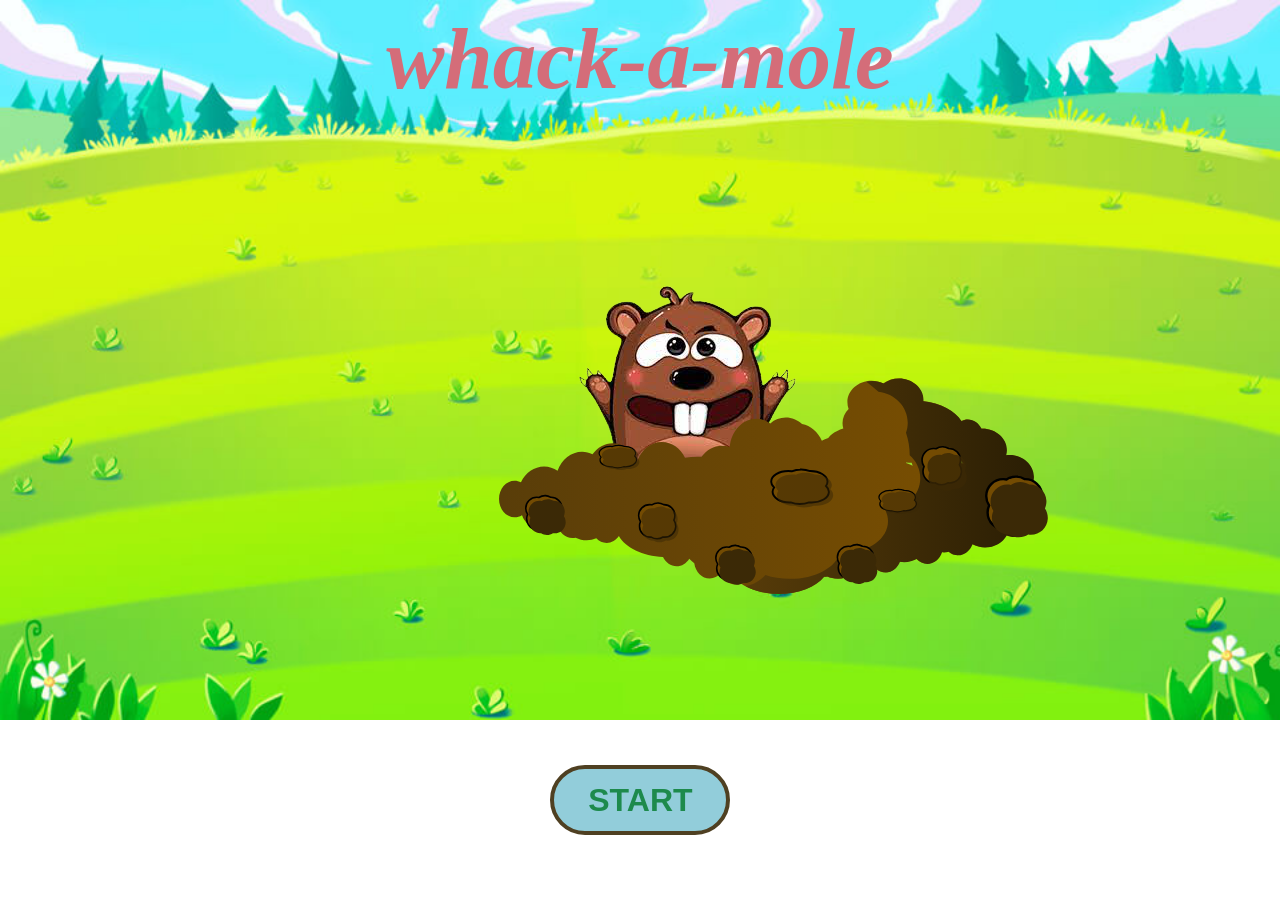
<file: index.html>
<!DOCTYPE html>
<html lang="en">

<head>
    <meta charset="UTF-8">
    <meta http-equiv="X-UA-Compatible" content="IE=edge">
    <meta name="viewport" content="width=device-width, initial-scale=1.0">
    <title>whack-a-mole</title>
    <link rel="stylesheet" href="/CS/style.css">
</head>

<body>
    <header>
        <h1><I>whack-a-mole</I></h1>
        <img src="/image/mole.png" id="mole">
        <img src="/image/dirt.svg" id="mud">
        <!-- <img src="/image/background.png" id="background"  onclick="notclicked()"> -->
    </header>
    <main>
        <button type="button" onclick="start()" id="start">START</button>
        <!-- <button type="button" onclick="stop()" id="stop">STOP</button> -->
        <img src="/image/dirt.svg" id="dirt1" class="dirt" onclick="notclicked()">
        <img src="/image/dirt.svg" id="dirt2" class="dirt" onclick="notclicked()">
        <img src="/image/dirt.svg" id="dirt3" class="dirt" onclick="notclicked()">
        <img src="/image/dirt.svg" id="dirt4" class="dirt" onclick="notclicked()">
        <img src="/image/dirt.svg" id="dirt5" class="dirt" onclick="notclicked()">
        <img src="/image/dirt.svg" id="dirt6" class="dirt" onclick="notclicked()">
        <img src="/image/dirt.svg" id="dirt7" class="dirt" onclick="notclicked()">
        <img src="/image/dirt.svg" id="dirt8" class="dirt" onclick="notclicked()">
        <img src="/image/dirt.svg" id="dirt9" class="dirt" onclick="notclicked()">


        <span class="sou" id="sou1"><img src="/image/mole2-removebg-preview (1).png" id="mole1" class="mole"
                onclick="clicked()"></span>
        <span class="sou" id="sou2"><img src="/image/mole2-removebg-preview (1).png" id="mole2" class="mole"
                onclick="clicked()"></span>
        <span class="sou" id="sou3"><img src="/image/mole2-removebg-preview (1).png" id="mole3" class="mole"
                onclick="clicked()"></span>
        <span class="sou" id="sou4"><img src="/image/mole2-removebg-preview (1).png" id="mole4" class="mole"
                onclick="clicked()"></span>
        <span class="sou" id="sou5"><img src="/image/mole2-removebg-preview (1).png" id="mole5" class="mole"
                onclick="clicked()"></span>
        <span class="sou" id="sou6"><img src="/image/mole2-removebg-preview (1).png" id="mole6" class="mole"
                onclick="clicked()"></span>
        <span class="sou" id="sou7"><img src="/image/mole2-removebg-preview (1).png" id="mole7" class="mole"
                onclick="clicked()"></span>
        <span class="sou" id="sou8"><img src="/image/mole2-removebg-preview (1).png" id="mole8" class="mole"
                onclick="clicked()"></span>
        <span class="sou" id="sou9"><img src="/image/mole2-removebg-preview (1).png" id="mole9" class="mole"
                onclick="clicked()"></span>
        
        <div class="cursor-cur" >
            <img src="/image/hammer-removebg-preview.png" id="hammer">
        </div>
        <div id="dey">
            <h1><i>GAME OVER</i></h1>
        </div>
        <span id="currentPoint1">YOUR POINT :-</span><span id="currentPoint">0</span>
        <span id="misshit1">MISS-HIT :-</span><span id="misshit">0</span>
        <script src="/JS/index.js"></script>
    </main>
    <article></article>
    <footer></footer>
</body>

</html>
</file>
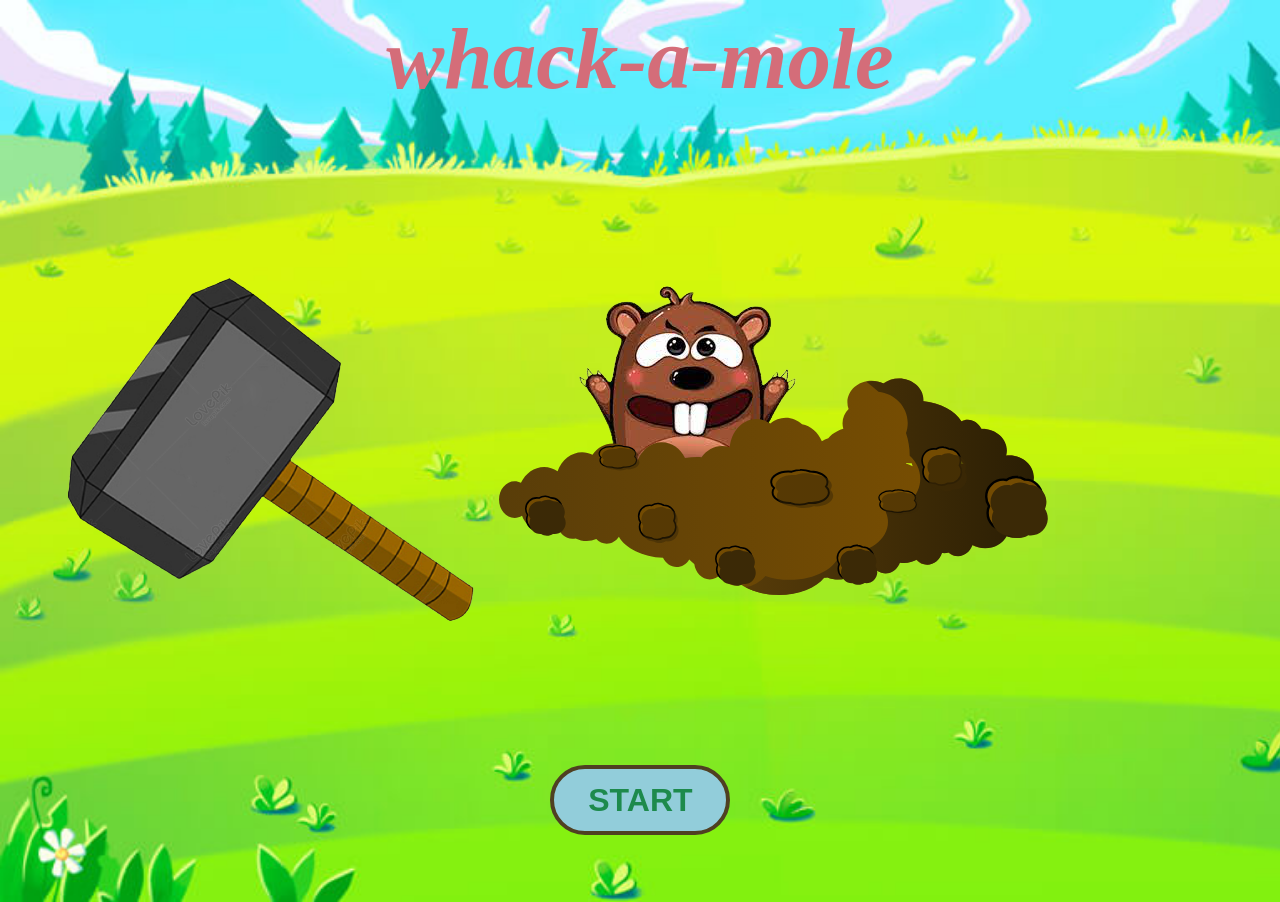
<file: Whack-a-mole/whack-a-mole-game-main/index.html>
<!DOCTYPE html>
<html lang="en">

<head>
    <meta charset="UTF-8">
    <meta http-equiv="X-UA-Compatible" content="IE=edge">
    <meta name="viewport" content="width=device-width, initial-scale=1.0">
    <title>whack-a-mole</title>
    <link rel="stylesheet" href="style.css">
</head>

<body>
    <header>
        <h1><I>whack-a-mole</I></h1>
        <img src="mole.png" id="mole">
        <img src="dirt.svg" id="mud">
        <!-- <img src="background.png" id="background"  onclick="notclicked()">  -->
    </header>
    <main>
        <button type="button" onclick="start()" id="start">START</button>
        <!-- <button type="button" onclick="stop()" id="stop">STOP</button> -->
        <img src="dirt.svg" id="dirt1" class="dirt" onclick="notclicked()">
        <img src="dirt.svg" id="dirt2" class="dirt" onclick="notclicked()">
        <img src="dirt.svg" id="dirt3" class="dirt" onclick="notclicked()">
        <img src="dirt.svg" id="dirt4" class="dirt" onclick="notclicked()">
        <img src="dirt.svg" id="dirt5" class="dirt" onclick="notclicked()">
        <img src="dirt.svg" id="dirt6" class="dirt" onclick="notclicked()">
        <img src="dirt.svg" id="dirt7" class="dirt" onclick="notclicked()">
        <img src="dirt.svg" id="dirt8" class="dirt" onclick="notclicked()">
        <img src="dirt.svg" id="dirt9" class="dirt" onclick="notclicked()">


        <span class="sou" id="sou1"><img src="mole.png" id="mole1" class="mole"
                onclick="clicked()"></span>
        <span class="sou" id="sou2"><img src="mole.png" id="mole2" class="mole"
                onclick="clicked()"></span>
        <span class="sou" id="sou3"><img src="mole.png" id="mole3" class="mole"
                onclick="clicked()"></span>
        <span class="sou" id="sou4"><img src="mole.png" id="mole4" class="mole"
                onclick="clicked()"></span>
        <span class="sou" id="sou5"><img src="mole.png" id="mole5" class="mole"
                onclick="clicked()"></span>
        <span class="sou" id="sou6"><img src="mole.png" id="mole6" class="mole"
                onclick="clicked()"></span>
        <span class="sou" id="sou7"><img src="mole.png" id="mole7" class="mole"
                onclick="clicked()"></span>
        <span class="sou" id="sou8"><img src="mole.png" id="mole8" class="mole"
                onclick="clicked()"></span>
        <span class="sou" id="sou9"><img src="mole.png" id="mole9" class="mole"
                onclick="clicked()"></span>
        
        <div class="cursor-cur" >
            <img src="/image/hammer-removebg-preview.png" id="hammer">
        </div>
        <div id="dey">
            <h1><i>GAME OVER</i></h1>
        </div>
        <span id="currentPoint1">YOUR POINT :-</span><span id="currentPoint">0</span>
        <span id="misshit1">MISS-HIT :-</span><span id="misshit">0</span>
        <script src="script.js"></script>
    </main>
    <article></article>
    <footer></footer>
</body>

</html>
</file>
<file: CS/style.css>
body {
    background-image: url("/image/background.png");
    background-repeat: no-repeat;
    background-size: 100%;
    background-position: inherit;
    z-index: 0;
    cursor: url("/image/hammer-removebg-preview.png"), pointer; 

}

/* #background { */
/* background-repeat: no-repeat; */
/* background-size: 100%; */
/* background-position: inherit; */
/* } */


h1 {
    color: rgb(212, 109, 121);
    text-align: center;
    font-size: 87px;
    font-weight: bolder;
    margin-top: 0%;
}

#mole {
    position: absolute;
    top: 30%;
    left: 45%;
}

#mud {
    position: fixed;
    top: 42%;
    left: 39%;
    width: 550px;
}

#start {
    height: 70px;
    width: 180px;
    background-color: rgb(146, 205, 218);
    color: rgb(29, 138, 76);
    font-size: xx-large;
    font-weight: bold;
    border: rgb(79, 64, 34) solid 4px;
    border-radius: 40px;
    position: absolute;
    top: 85%;
    left: 43%;
    cursor: pointer;
}

/* #stop { */
/* height: 70px; */
/* width: 180px; */
/* background-color: rgb(92, 109, 170); */
/* color: rgb(199, 35, 46); */
/* font-size: xx-large; */
/* font-weight: bold; */
/* border: rgb(56, 46, 25) solid 4px; */
/* border-radius: 40px; */
/* position: absolute; */
/* top: 85%; */
/* left: 55%; */
/* cursor: pointer; */
/* } */

.dirt {
    visibility: hidden;
    position: absolute;
    height: 90px;
    z-index: 1;
    z-index: 0;

}

#dirt1 {
    top: 28%;
    left: 22%;
}

#dirt2 {
    top: 53%;
    left: 22%;
}

#dirt3 {
    top: 78%;
    left: 22%;
}

#dirt4 {
    top: 28%;
    left: 47%;
}

#dirt5 {
    top: 53%;
    left: 47%;
}

#dirt6 {
    top: 78%;
    left: 47%;
}

#dirt7 {
    top: 28%;
    left: 72%;
}

#dirt8 {
    top: 53%;
    left: 72%;
}

#dirt9 {
    top: 78%;
    left: 72%;
}

#currentPoint1,
#currentPoint {
    color: rgb(44, 133, 81);
    font-size: x-large;
    font-weight: bolder;
    padding-left: 20px;
    left: 25%;
    visibility: hidden;
}

#misshit1,
#misshit {
    color: rgb(224, 86, 62);
    font-size: x-large;
    font-weight: bolder;
    padding-left: 15px;
    left: 10%;
    visibility: hidden;
}



.mole {
    visibility: hidden;
    position: absolute;
    height: 100px;
    width: 120px;
    z-index: 2;
    z-index: 0;


}

#mole1,
#sou1 {
    top: 25%;
    left: 25%;
}

#mole2,
#sou2 {
    top: 50%;
    left: 25%;
}

#mole3,
#sou3 {
    top: 75%;
    left: 25%;
}

#mole4,
#sou4 {
    top: 25%;
    left: 50%;
}

#mole5,
#sou5 {
    top: 50%;
    left: 50%;
}

#mole6,
#sou6 {
    top: 75%;
    left: 50%;
}

#mole7,
#sou7 {
    top: 25%;
    left: 75%;
}

#mole8,
#sou8 {
    top: 50%;
    left: 75%;
}

#mole9,
#sou9 {
    top: 75%;
    left: 75%;
}

.sou {
    padding: 100px;
    background-color: rgb(187, 141, 86);
    visibility: hidden;
}

#dey {
    z-index: 3;
    color: rgb(212, 109, 121);
    text-align: center;
    font-size: 80px;
    font-weight: bolder;
    margin-top: 0%;
    visibility: hidden;
    top: 60%;

}

#hammer {
    position: absolute;
    visibility: hidden;
    z-index: 4;
    height: 300px;
}

.cursor-cur {
    height: 300px;
    position: absolute;
}
</file>
<file: Whack-a-mole/whack-a-mole-game-main/style.css>
/* body {
    background-image: url("background.png");
    background-repeat: no-repeat;
    background-size: 100%;
    background-position: inherit;
    z-index: 1;
    cursor: url("/image/hammer-removebg-preview.png"), pointer; 

} */

 /* #background { 
 background-repeat: no-repeat; 
 z-index: 0;
 background-size: 100%; 
 background-position: inherit; 
 }  */


 body{
    background-image: url('background.png');
    background-repeat: no-repeat;
    background-size: cover;
    background-position: inherit;
}


h1 {
    color: rgb(212, 109, 121);
    text-align: center;
    font-size: 87px;
    font-weight: bolder;
    margin-top: 0%;
}

#mole {
    position: absolute;
    top: 30%;
    left: 45%;
}

#mud {
    position: fixed;
    top: 42%;
    left: 39%;
    width: 550px;
}

#start {
    height: 70px;
    width: 180px;
    background-color: rgb(146, 205, 218);
    color: rgb(29, 138, 76);
    font-size: xx-large;
    font-weight: bold;
    border: rgb(79, 64, 34) solid 4px;
    border-radius: 40px;
    position: absolute;
    top: 85%;
    left: 43%;
    cursor: pointer;
}

/* #stop { */
/* height: 70px; */
/* width: 180px; */
/* background-color: rgb(92, 109, 170); */
/* color: rgb(199, 35, 46); */
/* font-size: xx-large; */
/* font-weight: bold; */
/* border: rgb(56, 46, 25) solid 4px; */
/* border-radius: 40px; */
/* position: absolute; */
/* top: 85%; */
/* left: 55%; */
/* cursor: pointer; */
/* } */

.dirt {
    visibility: hidden;
    position: absolute;
    height: 90px;
    z-index: 2;
    z-index: 1;

}

#dirt1 {
    top: 28%;
    left: 22%;
}

#dirt2 {
    top: 53%;
    left: 22%;
}

#dirt3 {
    top: 78%;
    left: 22%;
}

#dirt4 {
    top: 28%;
    left: 47%;
}

#dirt5 {
    top: 53%;
    left: 47%;
}

#dirt6 {
    top: 78%;
    left: 47%;
}

#dirt7 {
    top: 28%;
    left: 72%;
}

#dirt8 {
    top: 53%;
    left: 72%;
}

#dirt9 {
    top: 78%;
    left: 72%;
}

#currentPoint1,
#currentPoint {
    color: rgb(44, 133, 81);
    font-size: x-large;
    font-weight: bolder;
    padding-left: 20px;
    left: 25%;
    visibility: hidden;
}

#misshit1,
#misshit {
    color: rgb(224, 86, 62);
    font-size: x-large;
    font-weight: bolder;
    padding-left: 15px;
    left: 10%;
    visibility: hidden;
}



.mole {
    visibility: hidden;
    position: absolute;
    height: 100px;
    width: 120px;
    z-index: 3;
    z-index: 1;


}

#mole1,
#sou1 {
    top: 25%;
    left: 25%;
}

#mole2,
#sou2 {
    top: 50%;
    left: 25%;
}

#mole3,
#sou3 {
    top: 75%;
    left: 25%;
}

#mole4,
#sou4 {
    top: 25%;
    left: 50%;
}

#mole5,
#sou5 {
    top: 50%;
    left: 50%;
}

#mole6,
#sou6 {
    top: 75%;
    left: 50%;
}

#mole7,
#sou7 {
    top: 25%;
    left: 75%;
}

#mole8,
#sou8 {
    top: 50%;
    left: 75%;
}

#mole9,
#sou9 {
    top: 75%;
    left: 75%;
}

.sou {
    padding: 100px;
    background-color: rgb(187, 141, 86);
    visibility: hidden;
}

#dey {
    z-index: 4;
    color: rgb(212, 109, 121);
    text-align: center;
    font-size: 80px;
    font-weight: bolder;
    margin-top: 0%;
    visibility: hidden;
    top: 60%;

}

/* #hammer {
    position: absolute;
    visibility: hidden;
    z-index: 5;
    height: 300px;
}

.cursor-cur {
    height: 300px;
    position: absolute;
} */
</file>
